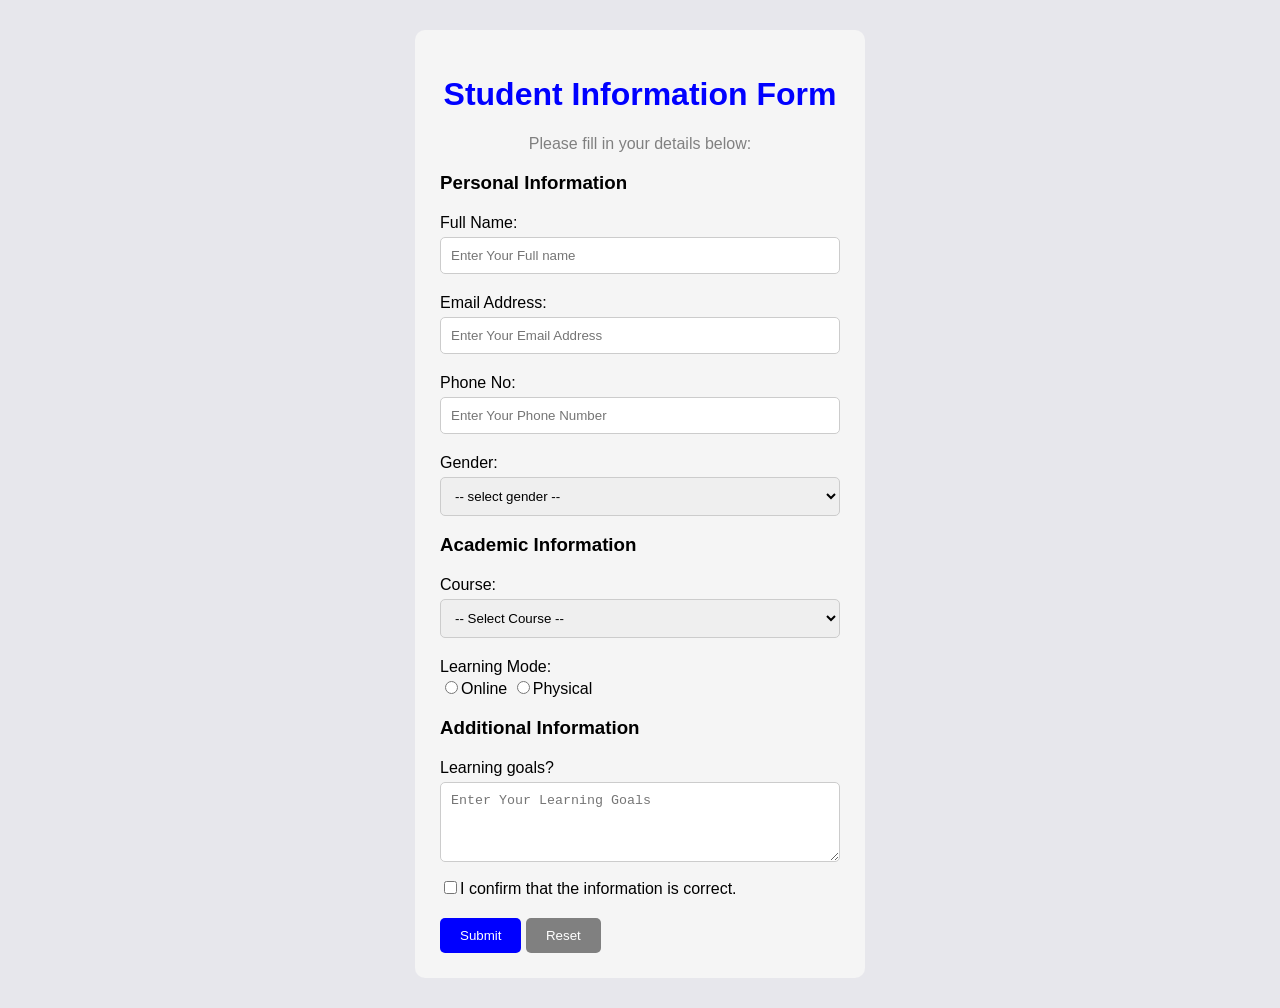
<file: Lesson_4 CSS/index.html>
<!DOCTYPE html>
<html lang="en">
<head>
    <meta charset="UTF-8">
    <meta name="viewport" content="width=device-width, initial-scale=1.0">
    <title>Students Information Forms</title>
    <link rel="stylesheet" href="style.css">
</head>
<body>

    <div class="container">

    <h1>Student Information Form</h1>
    <p>Please fill in your details below:</p>
        <form>
            <h3>Personal Information</h3>
            <label>Full Name:</label>
            <input type="text" name="full name" placeholder="Enter Your Full name" required>

             <label>Email Address:</label>
             <input type="email" name="email" id="" placeholder="Enter Your Email Address">

             <label>Phone No:</label>
             <input type="number" name="phone number" id="" placeholder="Enter Your Phone Number">

             <label>Gender:</label>
             <select name="" id="">
                 <option value="" disabled selected>-- select gender --</option>
                 <option value="">Male</option>
                 <option value="">female</option>
                 <option value="">Prefer not to say</option>
             </select>


             <h3>Academic Information</h3>
             <label for="">Course:</label>
             <select name="" id="">
                 <option value="" disabled selected>-- Select Course --</option>
                 <option value="">Data Science</option>
                 <option value="">Software Engineering</option>
                 <option value="">Cyber security</option>
             </select>

        
             <div class="radio">

                 <label for="">Learning Mode:</label>
                 <input type="radio" name="mode">Online
                 <input type="radio" name="mode" id="">Physical
             </div>


             <h3>Additional Information</h3>

             <label for="">Learning goals?</label>
             <textarea name="" id="" placeholder="Enter Your Learning Goals"></textarea>


             <div class="checkbox">
                <input type="checkbox" required>I confirm that the information is correct.
             </div>
             <button type="submit">Submit</button>
             <button type="reset" id="reset">Reset</button>
    </form>
    </div>
</body>
</html>
</file>
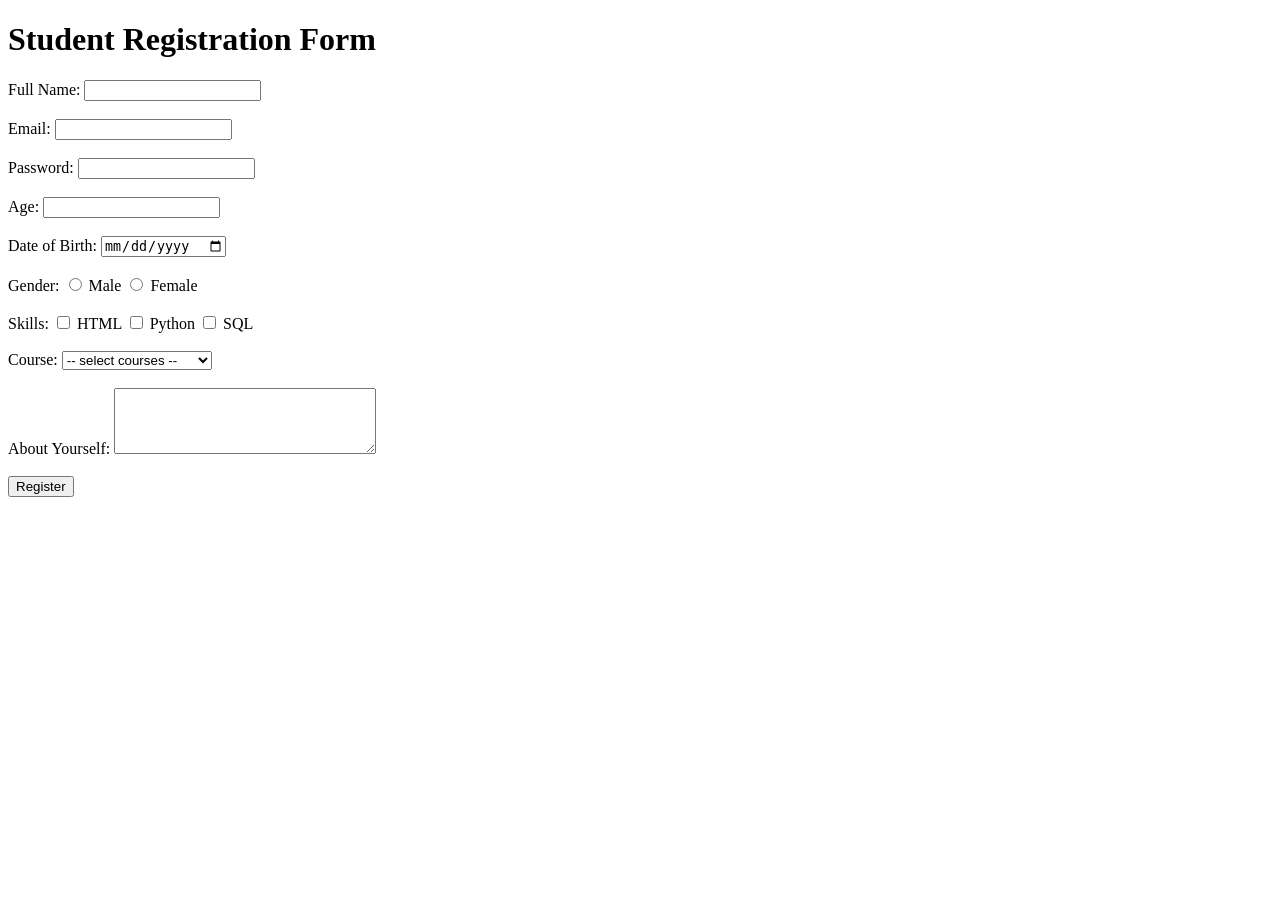
<file: Lesson_3/forms.html>
<!DOCTYPE html>
<html>

<head>
    <title>Student Registration</title>
</head>

<body>

    <h1>Student Registration Form</h1>

    <form>

        <label>Full Name:</label>
        <input type="text" name="fullname">

        <br><br>

        <label>Email:</label>
        <input type="email" name="email">

        <br><br>

        <label>Password:</label>
        <input type="password" name="password">

        <br><br>

        <label>Age:</label>
        <input type="number" name="age">

        <br><br>

        <label>Date of Birth:</label>
        <input type="date" name="dob">

        <br><br>

        <label>Gender:</label>

        <input type="radio" name="gender" value="Male">
        Male

        <input type="radio" name="gender" value="Female">
        Female

        <br><br>

        <label>Skills:</label>

        <input type="checkbox" name="skills" value="HTML">
        HTML

        <input type="checkbox" name="skills" value="Python">
        Python

        <input type="checkbox" name="skills" value="SQL">
        SQL

        <br><br>

        <label>Course:</label>

        <select name="course">
            <option value="" disabled selected>-- select courses --</option>
            <option>Data Science</option>
            <option>Software Engineering</option>
            <option>Networking</option>

        </select>

        <br><br>

        <label>About Yourself:</label>

        <textarea name="message" rows="4" cols="30"></textarea>

        <br><br>

        <button type="submit">Register</button>

    </form>

</body>
</html>
</file>
<file: Lesson_4 CSS/style.css>
body{
    background-color: #e7e7ec;
    font-family: Arial, Helvetica, sans-serif;
    margin: 0;
    padding: 30px;
}

.container{
    background-color: whitesmoke;
    width: 400px;
    margin: auto;
    padding: 25px;
    border-radius: 10px;
}

h1{
    text-align: center;
    color: blue;
}

p{
    text-align: center;
    color: gray;
}

h3{
    color: black;
}

label{
    display: block;
    margin-top: 20px;
}

input, select, textarea{
    width: 100%;
    padding: 10px;
    margin-top: 5px;
    border: 1px solid #ccc;
    border-radius: 5px;
    box-sizing: border-box;

}

.radio input, .checkbox input{
    width: auto;
}

.radio, .checkbox{
    margin-top: 10px;
    cursor: pointer;
}

textarea{
    height: 80px;
}

button{
    background-color: blue;
    color: white;
    padding: 10px 20px;
    border-radius: 5px;
    border: none;
    margin-top: 20px;
    cursor: pointer;
}

#reset{
    background-color: gray;
}

button:hover{
    opacity: 0.5;
}
</file>
